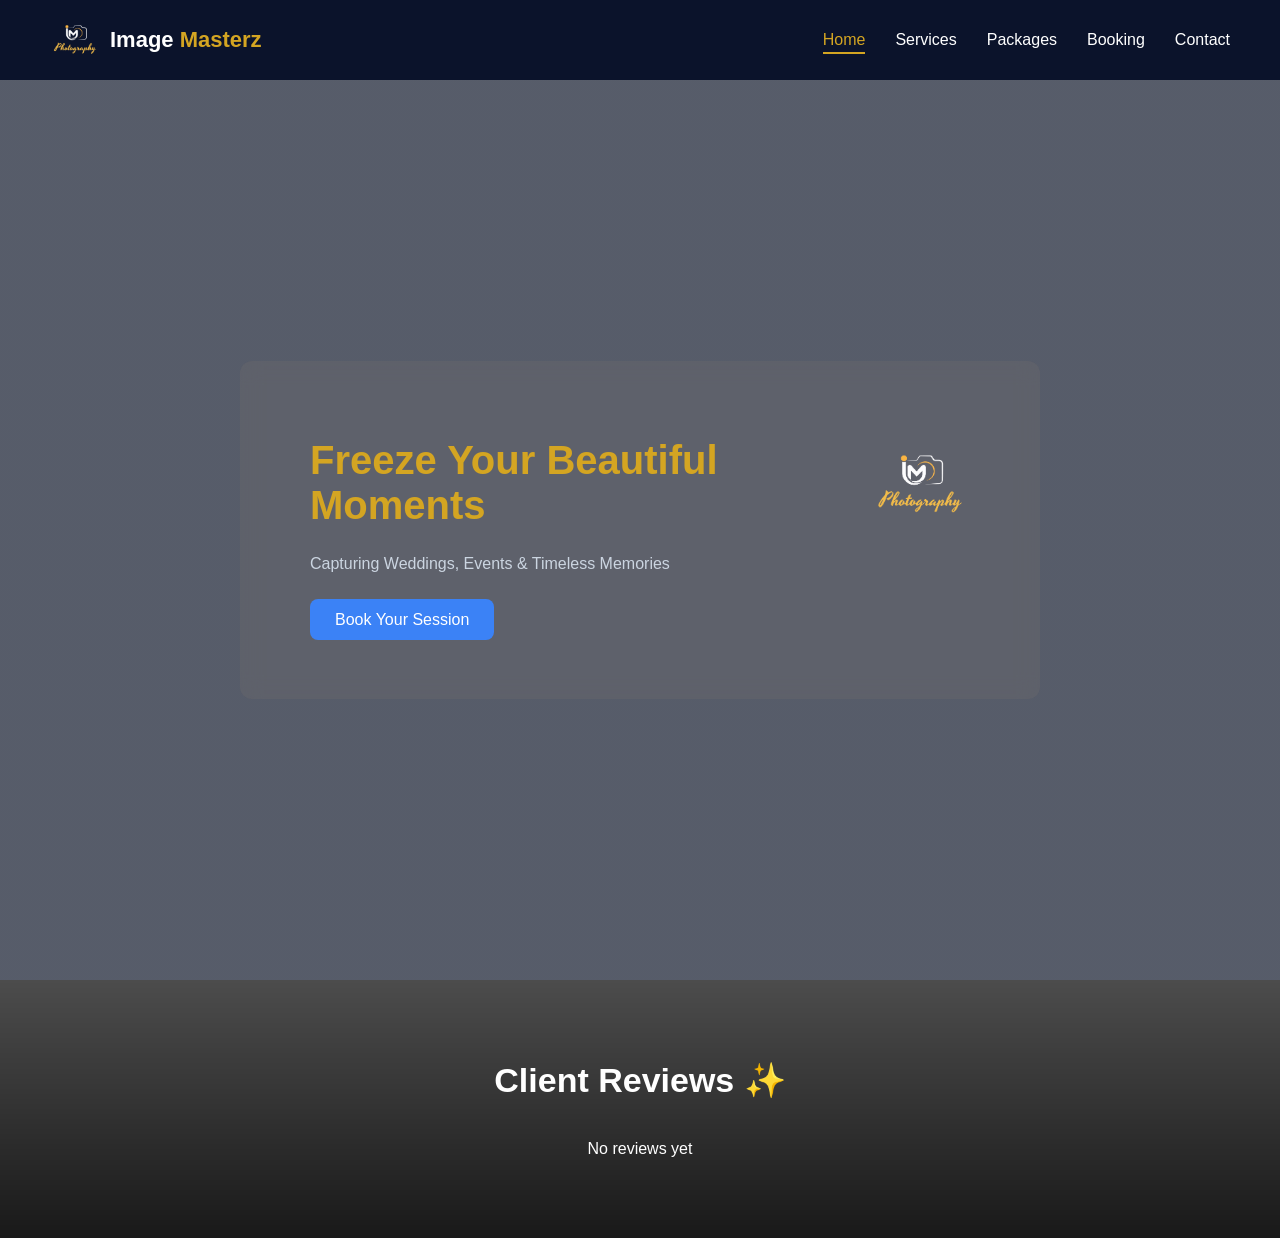
<file: index.html>
<!doctype html>
<html lang="en">
<head>
<meta charset="UTF-8" />
<title>Image Masterz</title>

<link rel="icon" type="image/png" sizes="32x32" href="image/logo2.png" />
<meta name="viewport" content="width=device-width, initial-scale=1.0" />

<link rel="stylesheet" href="index.css" />

<link rel="stylesheet"
href="https://cdnjs.cloudflare.com/ajax/libs/font-awesome/6.5.0/css/all.min.css"/>

<style>

/* ===== REVIEW SECTION ===== */
.review-section {
  padding: 80px 20px;
  text-align: center;
  background: linear-gradient(rgba(0,0,0,0.7), rgba(0,0,0,0.9));
}

.review-section h2 {
  margin-bottom: 40px;
}

/* REVIEW CARDS */
.review-cards {
  display: flex;
  flex-wrap: wrap;
  justify-content: center;
  gap: 25px;
}

.review-card {
  width: 280px;
  padding: 20px;
  border-radius: 20px;
  background: rgba(255,255,255,0.05);
  backdrop-filter: blur(12px);
  border: 1px solid rgba(255,255,255,0.1);
  text-align: left;
  transition: 0.3s;
}

.review-card:hover {
  transform: translateY(-8px);
}

.review-card h4 {
  margin-bottom: 5px;
}

.review-card .stars {
  color: gold;
  font-size: 14px;
  margin-bottom: 10px;
}

.review-card p {
  font-size: 14px;
  opacity: 0.8;
}

.avatar {
  width: 40px;
  height: 40px;
  background: #fbbf24;
  border-radius: 50%;
  display: flex;
  align-items: center;
  justify-content: center;
  font-weight: bold;
  margin-bottom: 10px;
}

/* MOBILE */
@media(max-width:768px){
  .review-card {
    width: 90%;
  }
}

</style>
</head>

<body>

<!-- HEADER -->
<header class="navbar">
  <div class="logo">
    <img src="image/logo2.png" alt="logo" />
    <h2>Image <span>Masterz</span></h2>
  </div>

  <nav class="nav-menu">
    <a href="#" class="active">Home</a>
    <a href="Services.html">Services</a>
    <a href="packages.html">Packages</a>
    <a href="booking.html">Booking</a>
    <a href="contact.html">Contact</a>
  </nav>
</header>

<!-- HERO -->
<section class="hero">
  <div class="hero-text">
    <h1 class="highlight">
      Freeze Your Beautiful Moments
      <img src="image/logo2.png" class="brand-logo" />
    </h1>
    <p>Capturing Weddings, Events & Timeless Memories</p>
    <br />
    <a href="booking.html" class="btn">Book Your Session</a>
  </div>
</section>

<!-- ✅ DYNAMIC REVIEW SECTION -->
<section class="review-section">

<h2>Client Reviews ✨</h2>

<div id="review-list" class="review-cards"></div>

</section>

<script>
function loadReviews() {
  let container = document.getElementById("review-list");
  let reviews = JSON.parse(localStorage.getItem("reviews") || "[]");

  if (reviews.length === 0) {
    container.innerHTML = "<p>No reviews yet</p>";
    return;
  }

  container.innerHTML = "";

  reviews.forEach(r => {

    let stars = "⭐".repeat(r.stars);
    let firstLetter = r.name.charAt(0).toUpperCase();

    container.innerHTML += `
      <div class="review-card">
        <div class="avatar">${firstLetter}</div>
        <h4>${r.name}</h4>
        <div class="stars">${stars}</div>
        <p>${r.text}</p>
      </div>
    `;
  });
}

loadReviews();
</script>

</body>
</html>
</file>
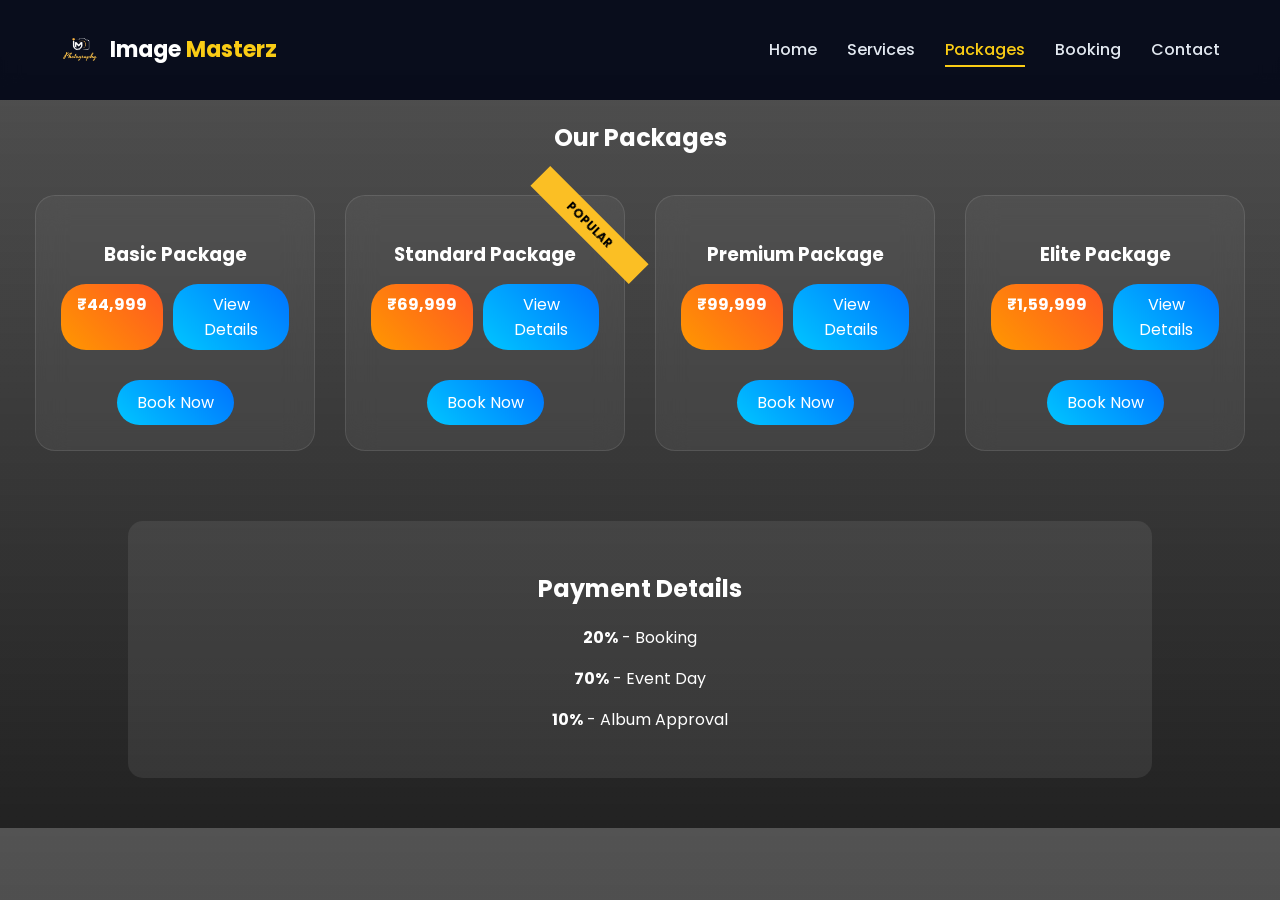
<file: packages.html>
<!doctype html>
<html lang="en">
<head>
<meta charset="UTF-8" />
<meta name="viewport" content="width=device-width, initial-scale=1.0"/>
<title>Packages</title>

<link href="https://fonts.googleapis.com/css2?family=Poppins:wght@300;400;600&display=swap" rel="stylesheet"/>

<style>
* { box-sizing: border-box; }

body {
  margin: 0;
  font-family: "Poppins", sans-serif;
  background:
    linear-gradient(rgba(10,10,10,0.7), rgba(10,10,10,0.9)),
    url("https://images.unsplash.com/photo-1529636798458-92182e662485");
  background-size: cover;
  color: white;
}

/* ================= HEADER UPDATED ================= */
.navbar {
  display: flex;
  justify-content: space-between;
  align-items: center;
  padding: 15px 60px;
  position: fixed;
  width: 100%;
  top: 0;
  background: rgba(2, 6, 23, 0.9);
  backdrop-filter: blur(10px);
  z-index: 1000;
}

.logo {
  display: flex;
  align-items: center;
  gap: 10px;
}

.logo img {
  width: 40px;
  height: 40px;
}

.logo h2 {
  font-size: 22px;
}

.logo span {
  color: #facc15;
}

.nav-center {
  display: flex;
  gap: 30px;
}

.nav-center a {
  text-decoration: none;
  color: #e2e8f0;
  font-weight: 500;
  position: relative;
}

.nav-center a.active {
  color: #facc15;
}

.nav-center a.active::after {
  content: "";
  position: absolute;
  width: 100%;
  height: 2px;
  background: #facc15;
  bottom: -5px;
  left: 0;
}

.nav-center a:hover {
  color: #facc15;
}

/* ===== ORIGINAL CSS (UNCHANGED) ===== */

.main {
  margin-top: 120px;
  text-align: center;
}

.packages {
  display: flex;
  flex-wrap: wrap;
  justify-content: center;
  gap: 30px;
  padding: 20px;
}

.card {
  width: 280px;
  padding: 25px;
  border-radius: 20px;
  background: rgba(255,255,255,0.05);
  backdrop-filter: blur(15px);
  border: 1px solid rgba(255,255,255,0.1);
  transition: 0.4s;
}

.card:hover {
  transform: translateY(-10px);
  box-shadow: 0 15px 35px rgba(0,0,0,0.6);
}

.card h3 {
  margin-bottom: 15px;
}

.top-row {
  display: flex;
  justify-content: center;
  gap: 10px;
  margin-bottom: 15px;
}

.price {
  background: linear-gradient(45deg,#ff9800,#ff5722);
  padding: 8px 16px;
  border-radius: 25px;
  font-weight: bold;
}

.view-btn {
  background: linear-gradient(45deg,#00c6ff,#0072ff);
  padding: 8px 14px;
  border-radius: 25px;
  cursor: pointer;
}

.details {
  max-height: 0;
  overflow: hidden;
  transition: 0.4s;
  text-align: left;
  font-size: 13px;
}

.details.show {
  max-height: 600px;
  margin-top: 10px;
}

.book-btn {
  margin-top: 15px;
  display: inline-block;
  padding: 10px 20px;
  border-radius: 25px;
  background: linear-gradient(45deg,#00c6ff,#0072ff);
  text-decoration: none;
  color: white;
}

.card:nth-child(2) {
  position: relative;
}

.card:nth-child(2)::after {
  content: "POPULAR";
  position: absolute;
  top: 15px;
  right: -35px;
  background: #fbbf24;
  color: black;
  padding: 5px 40px;
  transform: rotate(45deg);
  font-size: 12px;
  font-weight: bold;
}

.payment {
  margin: 50px auto;
  width: 80%;
  padding: 30px;
  background: rgba(255,255,255,0.08);
  border-radius: 15px;
  text-align: center;
}

@media(max-width:768px){
  .card { width: 90%; }
}
</style>
</head>

<body>

<!-- ✅ HEADER UPDATED ONLY -->
<header class="navbar">
  <div class="logo">
    <img src="image/logo2.png" alt="logo">
    <h2>Image <span>Masterz</span></h2>
  </div>

  <div class="nav-center">
    <a href="index.html">Home</a>
    <a href="Services.html">Services</a>
    <a href="#" class="active">Packages</a>
    <a href="booking.html">Booking</a>
    <a href="contact.html">Contact</a>
  </div>
</header>

<div class="main">
<h2>Our Packages</h2>

<div class="packages">

<!-- BASIC -->
<div class="card">
<h3>Basic Package</h3>

<div class="top-row">
<div class="price">₹44,999</div>
<div class="view-btn" onclick="toggle(this)">View Details</div>
</div>

<div class="details">
<p><b>Description:</b> Covers your event with professional photographer & videographer.
Capture rituals, candid moments and emotions.
Select up to 300 photos. Includes 80-page premium album</p>
<ul>
<ul>
<li>Traditional Photo - 1</li>
<li>Traditional Video - 1</li>
<li>Album (80 pages)</li>
<li>Video with pendrive</li>
<li>Family Frame - 2</li>
</ul>
</ul>
</div>

<a href="booking.html" class="book-btn">Book Now</a>
</div>

<!-- STANDARD -->
<div class="card">
<h3>Standard Package</h3>

<div class="top-row">
<div class="price">₹69,999</div>
<div class="view-btn" onclick="toggle(this)">View Details</div>
</div>

<div class="details">
<p><b>Description:</b> Includes traditional + candid coverage.
Capture all rituals and emotions.
Select up to 400 photos.
Premium 100-page album with professional editing.
</p>
<ul>
<li>Traditional Photo - 1</li>
<li>Traditional Video - 1</li>
<li>Candid Photo - 1</li>
<li>Album (100 pages)</li>
<li>Video with pendrive</li>
<li>Family Frame - 2</li>
<li>Couple Calendar - 2</li>
</ul>
</div>

<a href="booking.html" class="book-btn">Book Now</a>
</div>

<!-- PREMIUM -->
<div class="card">
<h3>Premium Package</h3>

<div class="top-row">
<div class="price">₹99,999</div>
<div class="view-btn" onclick="toggle(this)">View Details</div>
</div>

<div class="details">
<p><b>Description:</b> Premium coverage with cinematic storytelling.
Capture rituals, candid moments and creativity.
Select up to 500 photos.
Luxury album with high-end finishing.
<ul>
<li>Traditional Photo - 1</li>
<li>Traditional Video - 1</li>
<li>Candid Photo - 1</li>
<li>Candid Video - 1</li>
<li>Album (120 pages)</li>
<li>Video with pendrive</li>
<li>Candid Video Out</li>
<li>Insta Reels - 2</li>
<li>Family Frame - 3</li>
<li>Couple Calendar - 2</li>
</ul>
</div>

<a href="booking.html" class="book-btn">Book Now</a>
</div>

<!-- ELITE -->
<div class="card">
<h3>Elite Package</h3>

<div class="top-row">
<div class="price">₹1,59,999</div>
<div class="view-btn" onclick="toggle(this)">View Details</div>
</div>

<div class="details">
<p><b>Description:</b> Complete luxury wedding coverage.
Includes pre/post wedding shoots, drone coverage and cinematic edits.
High-end albums and premium deliverables for lifetime memories.
<ul>
<li>Traditional Photo - 1</li>
<li>Traditional Video - 1</li>
<li>Candid Photo - 1</li>
<li>Candid Video - 1</li>
<li>Drone (Helicam)</li>
<li>Pre/Post Wedding Shoot</li>
<li>Album (120 pages)</li>
<li>Outdoor Album (60 pages)</li>
<li>Video with pendrive</li>
<li>Candid Video Out</li>
<li>Insta Reels</li>
<li>Family Frame - 3</li>
<li>Couple Calendar - 2</li>
</ul>
</div>

<a href="booking.html" class="book-btn">Book Now</a>
</div>

</div>

<div class="payment">
<h2>Payment Details</h2>
<p><b>20%</b> - Booking</p>
<p><b>70%</b> - Event Day</p>
<p><b>10%</b> - Album Approval</p>
</div>

</div>

<script>
function toggle(btn){
  let details = btn.parentElement.nextElementSibling;
  details.classList.toggle("show");
}
</script>

</body>
</html>
</file>
<file: index.css>
* {
  margin: 0;
  padding: 0;
  box-sizing: border-box;
  font-family: sans-serif;
}

/* RESET */
body {
  margin: 0;
  font-family: Arial, sans-serif;
}

/* NAVBAR */
.navbar {
  display: flex;
  align-items: center;
  justify-content: space-between; /* LEFT ALIGN */
  background: #0b132b;
  padding: 15px 50px;
}

/* LOGO */
.logo {
  display: flex;
  align-items: center;
  gap: 10px;
  margin-right: 50px; /* space between logo & menu */
}

.logo img {
  width: 50px;
}

.logo h2 {
  color: #fff;
  font-weight: 600;
  font-size: 22px;
}

.logo span {
  color: #d4a522;
}

/* NAV LINKS */
.nav-menu {
  display: flex;
  gap: 30px;
}

.nav-menu a {
  text-decoration: none;
  color: #fff;
  font-weight: 500;
  position: relative;
  transition: 0.3s;
}

/* HOVER */
.nav-menu a:hover {
  color: #d4a522;
}

/* UNDERLINE EFFECT */
.nav-menu a::after {
  content: "";
  position: absolute;
  left: 0;
  bottom: -5px;
  width: 0%;
  height: 2px;
  background: #d4a522;
  transition: 0.3s;
}

.nav-menu a:hover::after {
  width: 100%;
}

/* ACTIVE LINK */
.nav-menu a.active {
  color: #d4a522;
}

.nav-menu a.active::after {
  width: 100%;
}

/* BRAND WRAPPER */
.brand {
  display: flex;
  align-items: center;
  gap: 14px;
}

/* LOGO IMAGE */
.brand-logo {
  height: 55px;
  width: auto;
  object-fit: contain;
  margin-top: 4px;
}

/* TEXT WRAPPER */
.brand-name {
  display: flex;
  gap: 6px;
  align-items: center;
}

/* "IMAGE" — White Elegant */
.b-image {
  font-family: "Playfair Display", serif;
  font-size: 50px;
  color: #ffffff;
  font-weight: 700;
}

/* "MASTERZ" — Modern Gold */
.b-masterz {
  font-family: "Montserrat", sans-serif;
  font-size: 50px;
  font-weight: 900;
  color: #f1b121;
  letter-spacing: 1px;
}
.highlight {
  color: #d4a522; /* Stylish Blue */
}
/* MENU */
.nav-center {
  display: flex;
  gap: 30px;
}

.nav-center a {
  text-decoration: none;
  color: #e2e8f0;
  transition: 0.3s;
}

.nav-center a:hover {
  color: white;
}

/* BUTTON */
.book-btn {
  border: 1px solid #e2e8f0;
  padding: 6px 15px;
  border-radius: 6px;
  text-decoration: none;
  color: white;
}

/* HERO BACKGROUND */
.hero {
  height: 100vh;
  display: flex;
  align-items: center;
  padding: 80px 60px;

  background:
    linear-gradient(rgba(15, 23, 42, 0.7), rgba(15, 23, 42, 0.7)),
    url("https://images.unsplash.com/photo-1529636798458-92182e662485");

  background-size: cover;
  background-position: center;
}

/* HERO TEXT */
.hero-text {
  max-width: 500px;
  background: rgba(0, 0, 0, 0.3);
  padding: 30px;
  border-radius: 12px;
  backdrop-filter: blur(10px);
}

.hero h1 {
  display: flex;
  align-items: center;
  gap: 12px;
  font-size: 40px;
  font-weight: 600;
}

.brand-logo {
  width: 100px;
  height: auto;
}

.hero-text p {
  margin: 20px 0;
  color: #cbd5e1;
}

/* BUTTON */
.btn {
  background: #3b82f6;
  padding: 12px 25px;
  border-radius: 8px;
  text-decoration: none;
  color: white;
}

/* SERVICES */
.services {
  padding: 80px 60px;
  text-align: center;
  background: #0f172a;
}

.services h2 {
  font-size: 28px;
  margin-bottom: 30px;
}

.service-box {
  display: flex;
  justify-content: center;
  gap: 25px;
}

.card {
  padding: 20px 30px;
  background: rgba(255, 255, 255, 0.08);
  border-radius: 12px;
  backdrop-filter: blur(10px);
  transition: 0.3s;
}

.card:hover {
  transform: translateY(-8px);
  background: rgba(255, 255, 255, 0.15);
}
.hero-text {
  max-width: 800px;
  margin: auto; /* ADD THIS */
  background: rgba(112, 111, 111, 0.3);
  padding: 70px;
  border-radius: 12px;
  backdrop-filter: blur(10px);
}
/* REVIEW SECTION */
.review-section {
  padding: 60px 20px;
  text-align: center;
  background: rgba(0, 0, 0, 0.6);
  backdrop-filter: blur(10px);
}

.review-section h2 {
  margin-bottom: 20px;
}

.review-form {
  max-width: 400px;
  margin: auto;
  display: flex;
  flex-direction: column;
  gap: 15px;
}

.review-form input,
.review-form textarea {
  padding: 10px;
  border-radius: 8px;
  border: none;
}

.review-form button {
  padding: 12px;
  border: none;
  border-radius: 8px;
  background: #38bdf8;
  color: black;
  font-weight: bold;
  cursor: pointer;
}

/* STAR RATING */
.rating i {
  color: #bbb;
  font-size: 20px;
  cursor: pointer;
}

.rating i.active {
  color: gold;
}
/* SECTION */
.review-section {
  padding: 100px 20px;
  text-align: center;
  background: radial-gradient(circle at top, #0f172a, #020617);
  color: white;
}

.review-section h2 {
  font-size: 34px;
  margin-bottom: 60px;
}

/* GRID */
.review-cards {
  display: flex;
  flex-wrap: wrap;
  justify-content: center;
  gap: 30px;
}

/* CARD */
.review-card {
  width: 280px;
  padding: 25px;
  border-radius: 20px;
  position: relative;
  overflow: hidden;
  background: rgba(255,255,255,0.05);
  backdrop-filter: blur(20px);
  transition: 0.4s;
}

/* GLOW BORDER */
.review-card::before {
  content: "";
  position: absolute;
  inset: -2px;
  background: linear-gradient(45deg,#00c6ff,#0072ff,#00c6ff);
  z-index: -1;
  filter: blur(15px);
  opacity: 0;
  transition: 0.4s;
}

.review-card:hover::before {
  opacity: 1;
}

.review-card:hover {
  transform: translateY(-12px) scale(1.03);
}

/* AVATAR */
.avatar {
  width: 50px;
  height: 50px;
  border-radius: 50%;
  background: linear-gradient(45deg,#00c6ff,#0072ff);
  display: flex;
  align-items: center;
  justify-content: center;
  font-weight: bold;
  margin-bottom: 10px;
}

/* STARS */
.stars {
  color: gold;
  margin-bottom: 10px;
}

/* FORM */
.review-form {
  margin-top: 70px;
  max-width: 420px;
  margin-inline: auto;
  padding: 30px;
  border-radius: 20px;
  background: rgba(255,255,255,0.05);
  backdrop-filter: blur(25px);
  box-shadow: 0 0 40px rgba(0,198,255,0.2);
}

/* INPUT */
.input-box {
  position: relative;
  margin-bottom: 20px;
}

.input-box input,
.input-box textarea {
  width: 100%;
  padding: 12px;
  border-radius: 10px;
  border: none;
  background: rgba(255,255,255,0.08);
  color: white;
  outline: none;
}

/* FLOAT LABEL */
.input-box label {
  position: absolute;
  left: 12px;
  top: 12px;
  color: #aaa;
  transition: 0.3s;
}

.input-box input:focus + label,
.input-box input:valid + label,
.input-box textarea:focus + label,
.input-box textarea:valid + label {
  top: -8px;
  font-size: 12px;
  color: #00c6ff;
}

/* RATING */
.rating i {
  font-size: 26px;
  color: #555;
  cursor: pointer;
  transition: 0.3s;
}

.rating i:hover {
  color: gold;
  transform: scale(1.2);
}

/* BUTTON */
button {
  width: 100%;
  padding: 12px;
  border-radius: 30px;
  border: none;
  background: linear-gradient(45deg,#00c6ff,#0072ff);
  color: white;
  font-size: 15px;
  cursor: pointer;
  transition: 0.3s;
}

button:hover {
  transform: scale(1.05);
  box-shadow: 0 0 25px #00c6ff;
}
</file>
